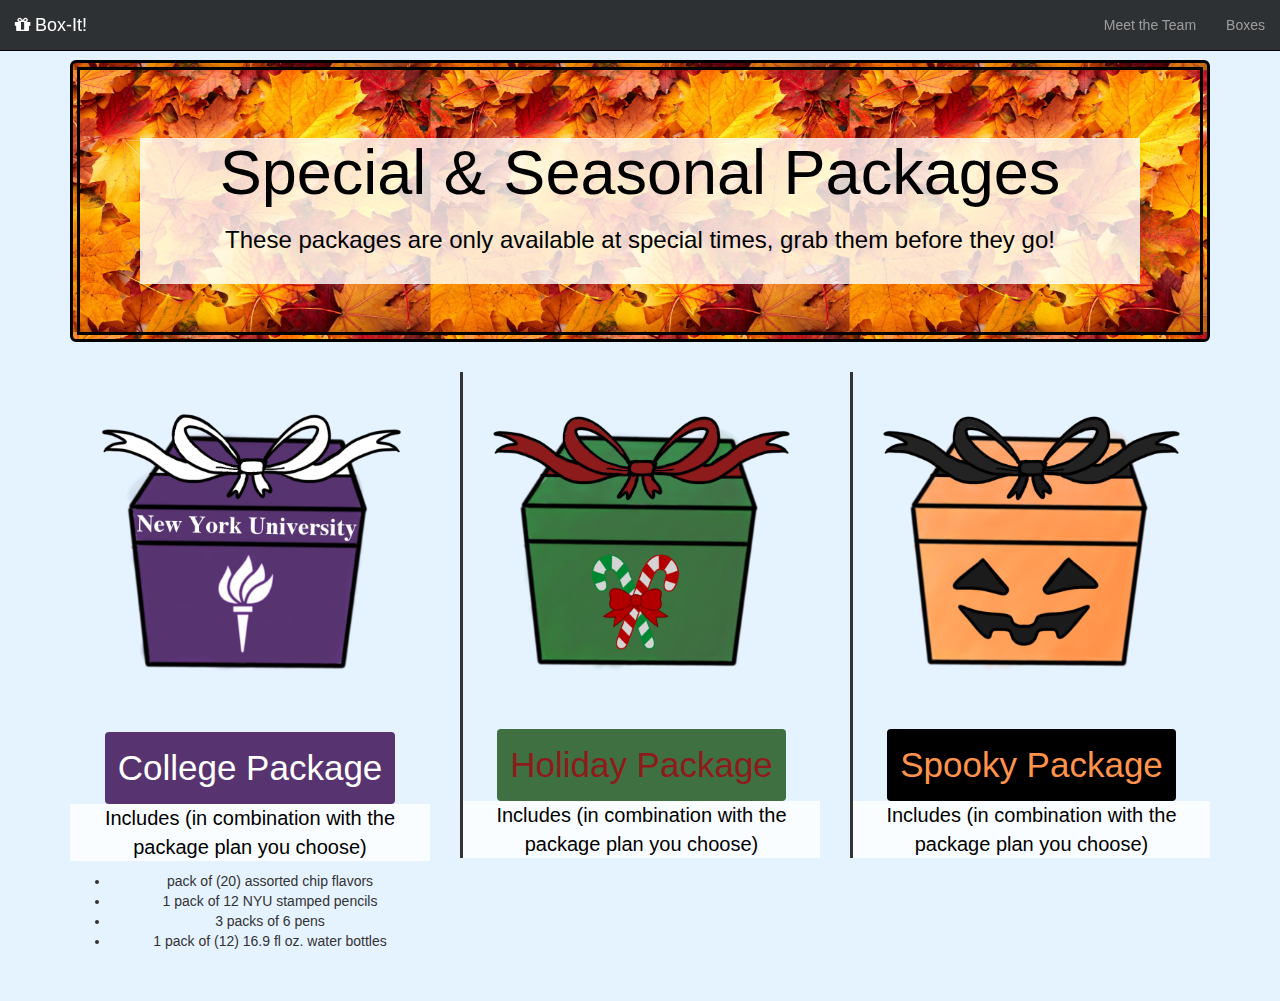
<file: seasonal.html>
<!DOCTYPE html>
<html>
<head>
	<title>Box-It!</title>
	<meta charset="utf-8">
	<meta name="viewport" content="width=device-width, initial-scale=1.0, maximum-scale=1.0, user-scalable=no"> 

	<!--LINKS-->
	<link rel="icon" type="image/png" href="images/box.png">
	<link rel="stylesheet" href="https://maxcdn.bootstrapcdn.com/bootstrap/3.3.5/css/bootstrap.min.css">
	<link rel="stylesheet" href="https://cdnjs.cloudflare.com/ajax/libs/font-awesome/4.3.0/css/font-awesome.min.css">
	<link rel="stylesheet" href="seasonal.css">
	<link href='http://fonts.googleapis.com/css?family=Arvo' rel='stylesheet' type='text/css'>
</head>
<body>
<!--BEGIN NAVBAR-->
	<nav class="navbar navbar-inverse navbar-fixed-top">
		<div class="container-fluid">
			<div class="navbar-header">

				<button type="button" class="navbar-toggle collapsed" data-target="#myNavbar" data-toggle="collapse" aria-expanded="false">
					<span class="icon-bar"></span>
					<span class="icon-bar"></span>
					<span class="icon-bar"></span>
				</button>

				<a href="index.html" class="navbar-brand">
					<i class="fa fa-gift"></i>
					Box-It!
				</a>

			</div>

			<div id="myNavbar" class="collapse navbar-collapse">
				<ul class="nav navbar-nav navbar-right">
						<li><a href="contactabout.html">Meet the Team</a></li>
						<li><a href="packages.html">Boxes</a></li>
				</ul>
			</div>
		</div>
	</nav>
<!--END NAVBAR-->

<br><br><br>

<!--BEGIN JUMBOTRON-->
	<div class="container">
		<div class="jumbotron leaves">
			<center>
				<div class="white-highlight">
					<h1>Special &amp; Seasonal Packages</h1>
					<h3>These packages are only available at special times,
					grab them before they go!
					</h3>
					<br>
				</div>
			</center>
		</div>
	</div>
<!--END JUMBOTRON-->

<!--SPECIAL PACKAGES-->
	<div class="container">
		<div class="row">

			<!--BEGIN COL 1-->
      <div id="college-padding" class="col-sm-4 padding">
	      <center>
	      	<img class="img-responsive" src="images/NYU-Box2.png" alt="NYU-Box">
	        <button id="college-button" class="btn"><h4 class="college-button">College Package</h4></button>
	        <p> Includes (in combination with the package plan you choose)

	        <ul>
	        <li class="des">pack of (20) assorted chip flavors</li>
	        <li class="des">1 pack of 12 NYU stamped pencils</li>
	        <li class="des">3 packs of 6 pens</li>
	        <li class="des">1 pack of (12) 16.9 fl oz. water bottles</li>
	        </p>
	      </center>
      </div>

			<!--BEGIN COL 2-->
			<div id="holiday-padding" class="col-sm-4 padding">
				<center class="vertical-line">
				<img class="img-responsive"  src="images/Christmas.png" alt="Holiday-Box">
		        <button id="holiday-button" class="btn"><h4 class="holiday-button">Holiday Package</h4></button>
	        	<p> Includes (in combination with the package plan you choose)</p>
	     		</center>
			</div>

			<!--BEGIN COL 3-->
			<div id="spooky-padding" class="col-sm-4 padding">
				<center class="vertical-line">
				<img class="img-responsive" src="images/Halloween.png" alt="HalloweenBox">
		       	<button id="spooky-button" class="btn"><h4 class="spooky-button">Spooky Package</h4></button>
	       		 <p> Includes (in combination with the package plan you choose)</p>
	      		</center>
			</div>
		</div>
	</div>
<!--END SPECIAL PACKAGES-->

<br><br>

<!--FOOTER-->
	<footer>
	</footer>
<!--SCRIPTS-->
	<script src="http://code.jquery.com/jquery-1.11.3.min.js"></script>
	<script src="https://maxcdn.bootstrapcdn.com/bootstrap/3.3.5/js/bootstrap.min.js"></script>
</body>
</html>
</file>
<file: seasonal.css>
p, .desc{
	color:black;
	font-size: 20px;
	background-color:rgba(255,255,255,.8);
	}

/*BODY*/
	body{
		vertical-align: center;
		background-color: #E5F2FF;
	}

	.white-highlight{
		background-color: rgba(255,255,255,.8);
	}
	h4{
		font-size: 35px;
	}

/*PACKAGE BUTTON TEXT*/
	#college-button{
		background-color: #573470;
		color:white;
	}
	#holiday-button{
		background-color: #3E7041;
		color:#8E1B1B;
	}
	#spooky-button{
		background-color: black;
		color:#FF934B;
	}

/*JUMBOTRON STYLES*/
	.jumbotron{
		color:black;
		border-style: double;
		border-width: 10px;
	}
	.leaves{
		background-image: url("images/leaf-background.jpg");
		background-size:contain;
		background-position:center;
	}

/*OTHER STYLES*/
	.vertical-line{
		border-left-style: solid;
		border-left-width: 3px;
	}
	.navbar-inverse{
		background-color: rgba(0,0,0,0.8);
		border-color:black;
	}
	.note{
		font-style: italic;
	}
</file>
